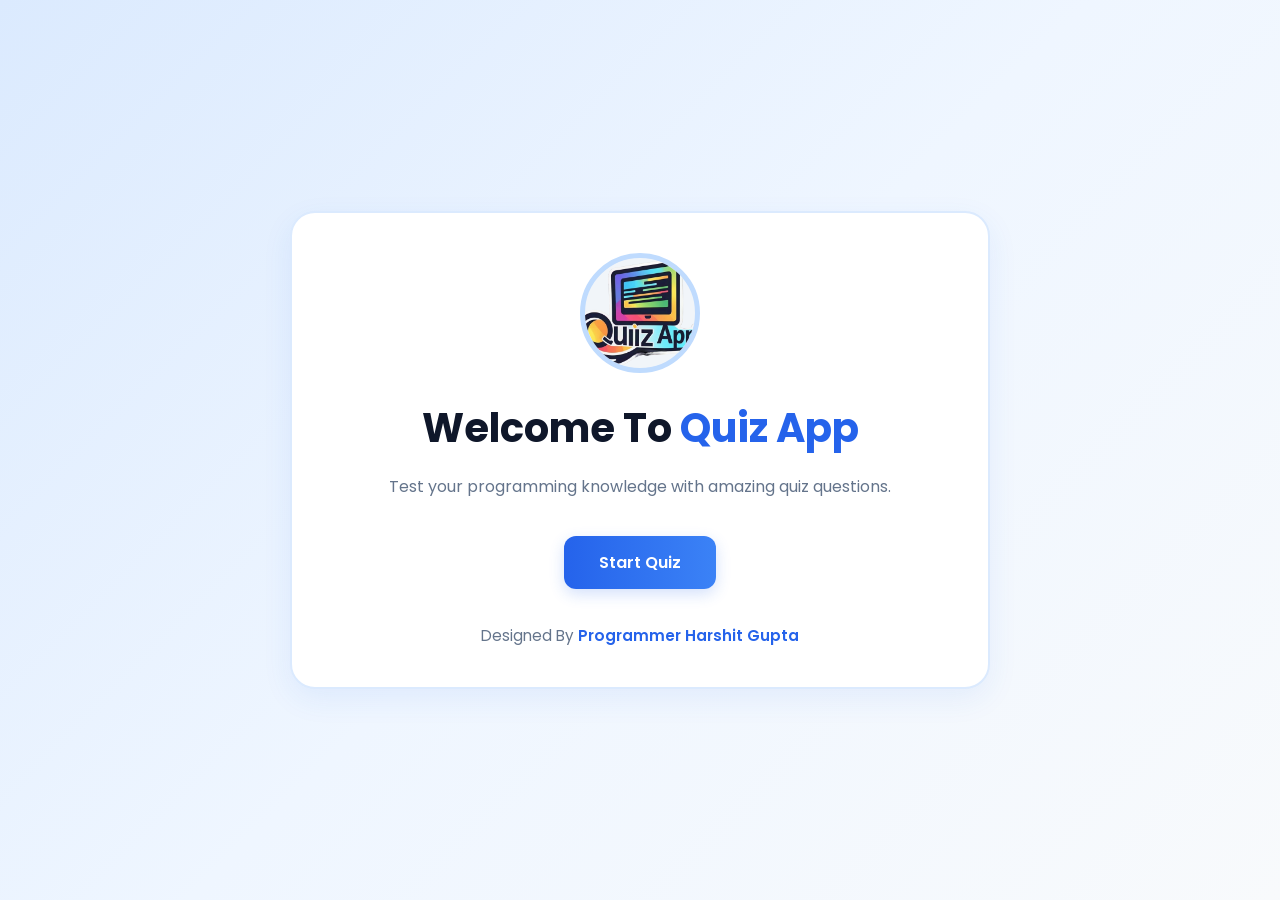
<file: index.html>
<!DOCTYPE html>
<html lang="en">

<head>
    <meta charset="UTF-8">
    <meta name="viewport" content="width=device-width, initial-scale=1.0">
    <title>Quiz App</title>

    <link rel="stylesheet" href="/css/Style.css">
</head>

<body>

    <div class="box">

        <!-- LOGO -->

        <div class="logo">
            <img src="/images/logo.png" alt="Quiz Logo">
        </div>

        <!-- TITLE -->

        <div class="title">
            Welcome To <span>Quiz App</span>
        </div>

        <!-- SUBTITLE -->

        <div class="subtitle">
            Test your programming knowledge with amazing quiz questions.
        </div>

        <!-- BUTTON -->

        <button class="start-btn" onclick="startQuiz()">
            Start Quiz
        </button>

        <!-- FOOTER -->

        <div class="footer">
            Designed By <span>Programmer Harshit Gupta</span>
        </div>

    </div>

    <script>

        function startQuiz(){

            window.location.href = "/quiz_ques.html";

        }

    </script>

</body>

</html>
</file>
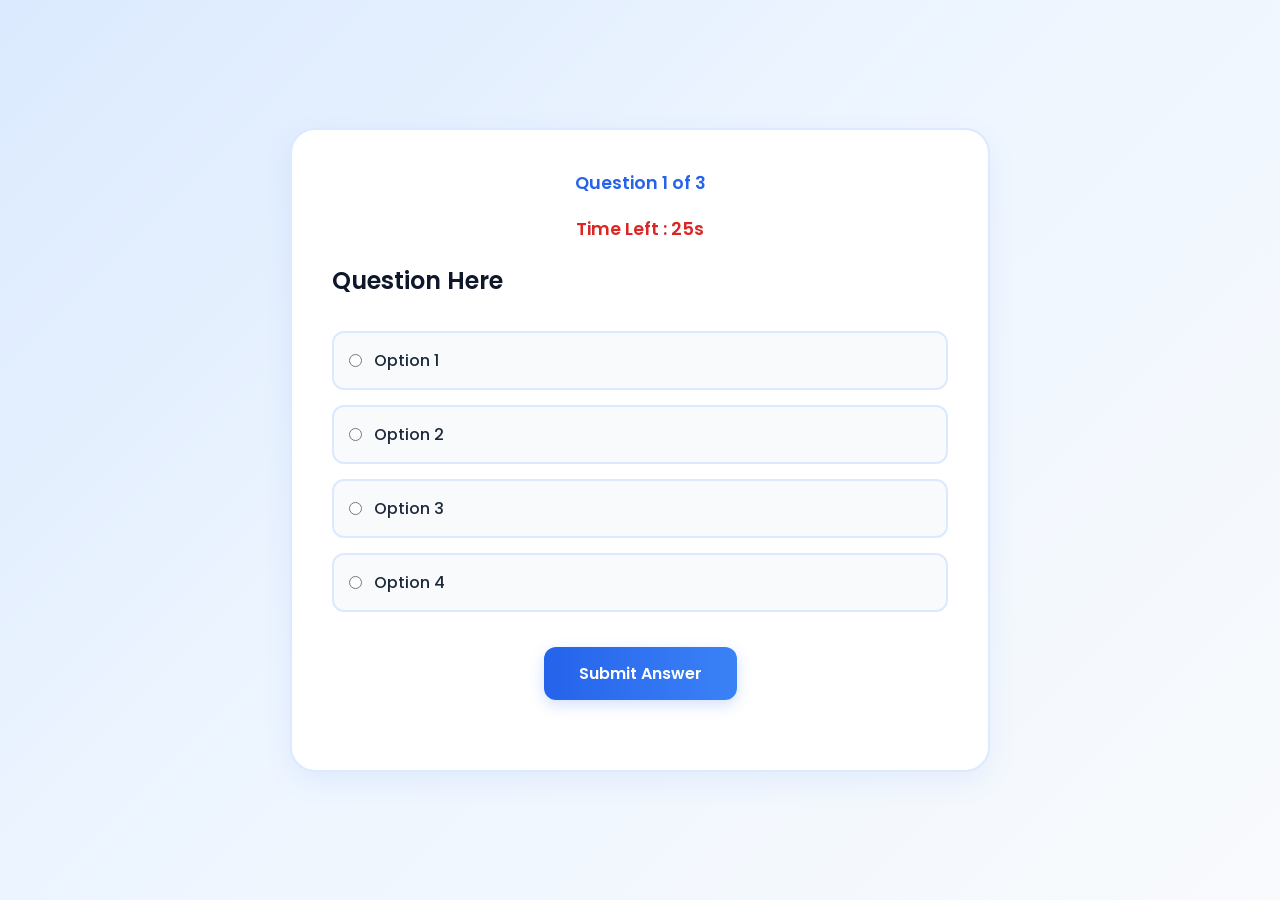
<file: quiz_ques.html>
<!DOCTYPE html>
<html lang="en">

<head>
    <meta charset="UTF-8">
    <meta name="viewport" content="width=device-width, initial-scale=1.0">
    <title>Quiz Questions</title>

    <link rel="stylesheet" href="/css/Style.css">
</head>

<body>

    <div class="container">

        <!-- PROGRESS -->

        <div class="progress" id="progress">
            Question 1 of 3
        </div>

        <!-- TIMER -->

        <div class="timer" id="timer">
            Time Left : 25s
        </div>

        <!-- QUIZ -->

        <div id="quiz">

            <!-- QUESTION -->

            <div class="question">
                Question Here
            </div>

            <!-- OPTIONS -->

            <ul class="options">

                <li>
                    <label class="option-box">
                        <input type="radio" name="option" value="0">
                        <span class="option-text">Option 1</span>
                    </label>
                </li>

                <li>
                    <label class="option-box">
                        <input type="radio" name="option" value="1">
                        <span class="option-text">Option 2</span>
                    </label>
                </li>

                <li>
                    <label class="option-box">
                        <input type="radio" name="option" value="2">
                        <span class="option-text">Option 3</span>
                    </label>
                </li>

                <li>
                    <label class="option-box">
                        <input type="radio" name="option" value="3">
                        <span class="option-text">Option 4</span>
                    </label>
                </li>

            </ul>

            <!-- SUBMIT BUTTON -->

            <button class="submit-btn" onclick="submitAnswer()">
                Submit Answer
            </button>

        </div>

        <!-- RESULT -->

        <div class="result" id="result"></div>

    </div>

    <script>

        /* =====================================================
           QUESTIONS
        ====================================================== */

        const questions = [

            {
    question: "What does CSS stand for?",
    options: ["Creative Style Sheets", "Cascading Style Sheets", "Computer Style Sheets", "Colorful Style Sheets"],
    answer: 1
},
{
    question: "Which HTML tag is used for hyperlinks?",
    options: ["link", "a", "href", "url"],
    answer: 1
},
{
    question: "Which company developed JavaScript?",
    options: ["Microsoft", "Google", "Netscape", "Oracle"],
    answer: 2
},
{
    question: "Which symbol is used for comments in JavaScript?",
    options: ["//", "#", "<!--", "**"],
    answer: 0
},
{
    question: "Which HTML tag creates a line break?",
    options: ["break", "lb", "br", "hr"],
    answer: 2
},
{
    question: "Which property changes text color in CSS?",
    options: ["font-color", "text-color", "color", "background"],
    answer: 2
},
{
    question: "Which method prints data to the browser console?",
    options: ["console.log()", "print()", "echo()", "write()"],
    answer: 0
},
{
    question: "Which HTML element is used for the largest heading?",
    options: ["h6", "head", "h1", "heading"],
    answer: 2
},
{
    question: "Which CSS property controls text size?",
    options: ["font-style", "font-size", "text-size", "size"],
    answer: 1
},
{
    question: "How do you declare a JavaScript variable?",
    options: ["var", "let", "const", "All of these"],
    answer: 3
},
{
    question: "Which HTML tag creates an unordered list?",
    options: ["ol", "ul", "li", "list"],
    answer: 1
},
{
    question: "Which operator checks equality and type in JavaScript?",
    options: ["==", "=", "===", "!="],
    answer: 2
},
{
    question: "Which CSS property adds space inside an element?",
    options: ["margin", "padding", "border", "spacing"],
    answer: 1
},
{
    question: "What does API stand for?",
    options: ["Application Programming Interface", "Application Process Interface", "Advanced Programming Interface", "Application Program Internet"],
    answer: 0
},
{
    question: "Which keyword creates a constant in JavaScript?",
    options: ["let", "var", "const", "static"],
    answer: 2
},
{
    question: "Which HTML tag is used for tables?",
    options: ["tb", "table", "tr", "td"],
    answer: 1
},
{
    question: "Which CSS property changes background color?",
    options: ["bg-color", "background", "background-color", "color"],
    answer: 2
},
{
    question: "What is the default position value in CSS?",
    options: ["absolute", "fixed", "relative", "static"],
    answer: 3
},
{
    question: "Which function converts JSON text into an object?",
    options: ["JSON.parse()", "JSON.stringify()", "parseJSON()", "toObject()"],
    answer: 0
},
{
    question: "Which HTML tag is used for forms?",
    options: ["input", "form", "fieldset", "submit"],
    answer: 1
},
{
    question: "Which CSS property makes text bold?",
    options: ["font-weight", "font-style", "text-bold", "weight"],
    answer: 0
},
{
    question: "Which array method adds an element at the end?",
    options: ["push()", "pop()", "shift()", "concat()"],
    answer: 0
},
{
    question: "Which HTML tag is used to create a button?",
    options: ["btn", "button", "click", "input"],
    answer: 1
},
{
    question: "What does DOM stand for?",
    options: ["Document Object Model", "Data Object Model", "Document Oriented Model", "Desktop Object Model"],
    answer: 0
},
{
    question: "Which CSS property creates rounded corners?",
    options: ["radius", "border-radius", "corner-radius", "curve"],
    answer: 1
},
{
    question: "Which method removes the last element from an array?",
    options: ["shift()", "remove()", "pop()", "splice()"],
    answer: 2
},
{
    question: "Which HTML tag is used for paragraphs?",
    options: ["para", "p", "text", "paragraph"],
    answer: 1
},
{
    question: "Which JavaScript keyword defines a function?",
    options: ["func", "define", "function", "method"],
    answer: 2
},
{
    question: "Which CSS property aligns text?",
    options: ["align", "text-align", "font-align", "position"],
    answer: 1
},
{
    question: "Which operator is used for logical AND?",
    options: ["&", "&&", "||", "!"],
    answer: 1
},
{
    question: "Which HTML tag is used for inserting videos?",
    options: ["media", "movie", "video", "vid"],
    answer: 2
},
{
    question: "What is React?",
    options: ["Database", "Framework", "Library", "Language"],
    answer: 2
},
{
    question: "Which hook is used for state management in React?",
    options: ["useFetch", "useState", "useData", "useApi"],
    answer: 1
},
{
    question: "Which command creates a React app?",
    options: ["npm start", "create-react-app", "react-app", "npm react"],
    answer: 1
},
{
    question: "Which company maintains React?",
    options: ["Google", "Facebook", "Microsoft", "Amazon"],
    answer: 1
},
{
    question: "Which Git command uploads changes?",
    options: ["git pull", "git push", "git fetch", "git merge"],
    answer: 1
},
{
    question: "Which Git command downloads changes?",
    options: ["git push", "git pull", "git commit", "git add"],
    answer: 1
},
{
    question: "Which Git command stages files?",
    options: ["git commit", "git push", "git add", "git init"],
    answer: 2
},
{
    question: "Which SQL statement retrieves data?",
    options: ["GET", "SELECT", "SHOW", "FETCH"],
    answer: 1
},
{
    question: "Which SQL command inserts data?",
    options: ["INSERT", "ADD", "UPDATE", "CREATE"],
    answer: 0
},
{
    question: "Which HTTP method creates data?",
    options: ["GET", "POST", "DELETE", "PUT"],
    answer: 1
},
{
    question: "Which HTTP method updates data?",
    options: ["GET", "POST", "PUT", "HEAD"],
    answer: 2
},
{
    question: "What does URL stand for?",
    options: ["Uniform Resource Locator", "Universal Resource Locator", "Uniform Resource Link", "Universal Resource Link"],
    answer: 0
},
{
    question: "Which HTML tag is used for navigation?",
    options: ["nav", "menu", "navigate", "header"],
    answer: 0
},
{
    question: "Which CSS layout module is one-dimensional?",
    options: ["Grid", "Flexbox", "Table", "Float"],
    answer: 1
},
{
    question: "Which CSS layout module is two-dimensional?",
    options: ["Flexbox", "Float", "Grid", "Block"],
    answer: 2
},
{
    question: "Which JavaScript method converts an object to JSON?",
    options: ["JSON.parse()", "JSON.stringify()", "toJSON()", "convertJSON()"],
    answer: 1
},
{
    question: "Which React hook handles side effects?",
    options: ["useState", "useMemo", "useEffect", "useRef"],
    answer: 2
},
{
    question: "Which HTML tag is used for audio?",
    options: ["sound", "music", "audio", "media"],
    answer: 2
},
{
    question: "Which keyword stops a loop?",
    options: ["stop", "exit", "break", "return"],
    answer: 2
}

        ];
/* =====================================================
   VARIABLES
===================================================== */

let currentQuestion = 0;
let score = 0;
let timer;
let timeLeft = 25;

/* =====================================================
   LOAD QUESTION
===================================================== */

function loadQuestion() {

    clearInterval(timer);

    const q = quizQuestions[currentQuestion];

    document.querySelector(".question").textContent =
        q.question;

    const optionTexts =
        document.querySelectorAll(".option-text");

    const optionInputs =
        document.querySelectorAll("input[name='option']");

    optionTexts.forEach((text, index) => {

        text.textContent = q.options[index];

        optionInputs[index].checked = false;

        optionInputs[index].value = index;

    });

    document.getElementById("progress").textContent =
        `Question ${currentQuestion + 1} of ${quizQuestions.length}`;

    startTimer();
}

/* =====================================================
   TIMER
===================================================== */

function startTimer() {

    timeLeft = 25;

    const timerElement =
        document.getElementById("timer");

    timerElement.textContent =
        `Time Left : ${timeLeft}s`;

    timer = setInterval(() => {

        timeLeft--;

        timerElement.textContent =
            `Time Left : ${timeLeft}s`;

        if (timeLeft <= 0) {

            clearInterval(timer);
            nextQuestion();

        }

    }, 1000);
}

/* =====================================================
   SUBMIT ANSWER
===================================================== */

function submitAnswer() {

    const selectedOption =
        document.querySelector(
            "input[name='option']:checked"
        );

    if (!selectedOption) {

        alert("Please select an option!");
        return;

    }

    const selectedAnswer =
        Number(selectedOption.value);

    if (
        selectedAnswer ===
        quizQuestions[currentQuestion].answer
    ) {

        score++;

    }

    nextQuestion();
}

/* =====================================================
   NEXT QUESTION
===================================================== */

function nextQuestion() {

    clearInterval(timer);

    currentQuestion++;

    if (currentQuestion < quizQuestions.length) {

        loadQuestion();

    } else {

        showResult();

    }
}

/* =====================================================
   SHOW RESULT
===================================================== */

function showResult() {

    document.getElementById("quiz").style.display = "none";

    document.getElementById("timer").style.display = "none";

    document.getElementById("progress").style.display = "none";

    const percentage =
        Math.round(
            (score / quizQuestions.length) * 100
        );

    document.getElementById("result").innerHTML = `
        <h2>🎉 Quiz Completed</h2>
        <br>
        <h3>Score: ${score} / ${quizQuestions.length}</h3>
        <h3>Percentage: ${percentage}%</h3>
        <br>
        <button onclick="location.reload()">
            Restart Quiz
        </button>
    `;
}

/* =====================================================
   START QUIZ
===================================================== */

loadQuestion();

    </script>

</body>

</html>
</file>
<file: css/Style.css>
/* =========================================================
   GOOGLE FONT
========================================================= */

@import url('https://fonts.googleapis.com/css2?family=Poppins:wght@300;400;500;600;700&display=swap');

/* =========================================================
   GLOBAL STYLING
========================================================= */

*{
    margin:0;
    padding:0;
    box-sizing:border-box;
    font-family:'Poppins',sans-serif;
}

body{
    min-height:100vh;
    display:flex;
    justify-content:center;
    align-items:center;
    background:linear-gradient(135deg,#dbeafe,#eff6ff,#f8fafc);
    padding:20px;
    color:#1e293b;
}

/* =========================================================
   COMMON BOX DESIGN
========================================================= */

.box,
.container{
    width:100%;
    max-width:700px;
    background:white;
    border-radius:25px;
    padding:40px;
    border:2px solid #dbeafe;
    box-shadow:0 10px 30px rgba(37,99,235,0.08);
}

/* =========================================================
   ================= INDEX.HTML ============================
========================================================= */

/* =========================================================
   LOGO SECTION
========================================================= */

.logo{
    width:120px;
    height:120px;
    margin:auto;
    border-radius:50%;
    overflow:hidden;
    background:#f1f5f9;
    border:5px solid #bfdbfe;
}

.logo img{
    width:100%;
    height:100%;
    object-fit:cover;
}

/* =========================================================
   TITLE
========================================================= */

.title{
    text-align:center;
    margin-top:25px;
    font-size:2.5rem;
    font-weight:700;
    color:#0f172a;
}

.title span{
    color:#2563eb;
}

/* =========================================================
   SUBTITLE
========================================================= */

.subtitle{
    text-align:center;
    margin-top:15px;
    line-height:1.8;
    color:#64748b;
    font-size:1rem;
}

/* =========================================================
   BUTTON DESIGN
========================================================= */

.start-btn,
.submit-btn{
    display:block;
    margin:35px auto 0;
    padding:14px 35px;
    border:none;
    border-radius:12px;
    background:linear-gradient(90deg,#2563eb,#3b82f6);
    color:white;
    font-size:1rem;
    font-weight:600;
    cursor:pointer;
    transition:0.3s;
    box-shadow:0 5px 15px rgba(37,99,235,0.2);
}

.start-btn:hover,
.submit-btn:hover{
    background:linear-gradient(90deg,#1d4ed8,#2563eb);
}

/* =========================================================
   FOOTER
========================================================= */

.footer{
    margin-top:35px;
    text-align:center;
    color:#64748b;
    font-size:0.95rem;
}

.footer span{
    color:#2563eb;
    font-weight:600;
}

/* =========================================================
   ================= QUIZ_QUES.HTML ========================
========================================================= */

/* =========================================================
   PROGRESS & TIMER
========================================================= */

.progress,
.timer{
    text-align:center;
    margin-bottom:20px;
    font-size:1.1rem;
    font-weight:600;
}

.progress{
    color:#2563eb;
}

.timer{
    color:#dc2626;
}

/* =========================================================
   QUESTION SECTION
========================================================= */

.question{
    font-size:1.5rem;
    font-weight:600;
    margin-bottom:30px;
    color:#0f172a;
    line-height:1.6;
}

/* =========================================================
   OPTIONS
========================================================= */

.options{
    list-style:none;
}

.options li{
    margin-bottom:15px;
    border-radius:12px;
    border:2px solid #dbeafe;
    background:#f8fafc;
    transition:0.2s;
    cursor:pointer;
}

.options li:hover{
    background:#eff6ff;
    border-color:#60a5fa;
}

/* =========================================================
   OPTION BOX
========================================================= */

.option-box{
    display:flex;
    align-items:center;
    gap:12px;
    width:100%;
    padding:15px;
    cursor:pointer;
}

.option-text{
    width:100%;
    font-size:1rem;
    font-weight:500;
}

/* =========================================================
   RESULT SECTION
========================================================= */

.result{
    margin-top:30px;
    text-align:center;
    font-size:1.8rem;
    font-weight:700;
    color:#2563eb;
}

/* =========================================================
   RESPONSIVE DESIGN
========================================================= */

@media(max-width:768px){

    .box,
    .container{
        padding:25px;
    }

    .title{
        font-size:2rem;
    }

    .question{
        font-size:1.3rem;
    }
}
</file>
